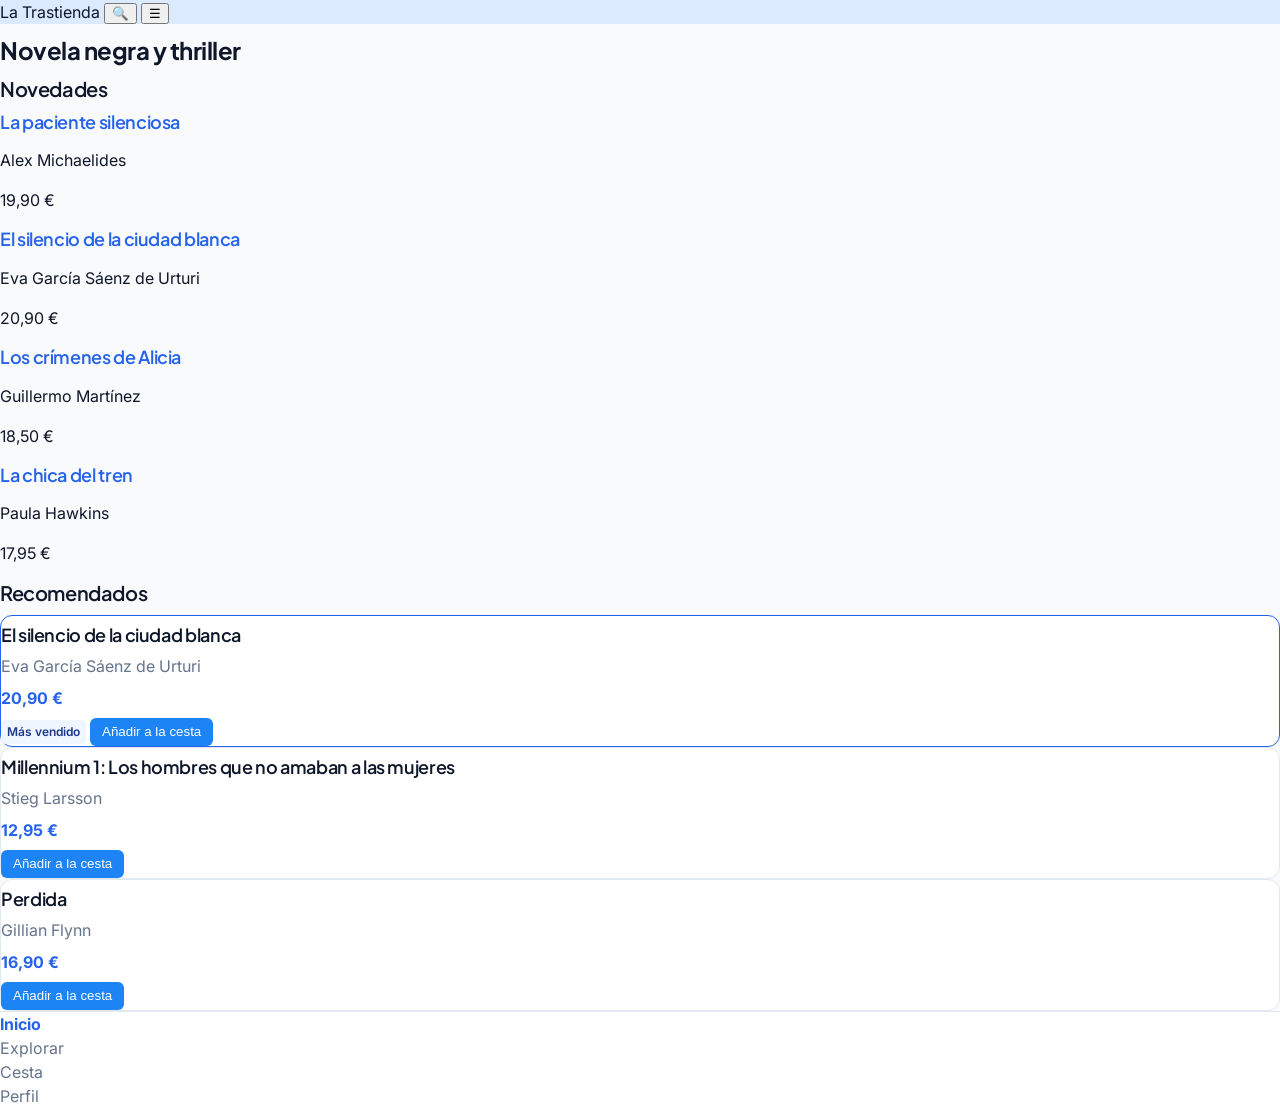
<file: trastienda-ud4/index.html>
<!DOCTYPE html>
<html lang="es">
<head>
  <meta charset="UTF-8">
  <meta name="viewport" content="width=device-width, initial-scale=1.0">
  <title>La Trastienda · Inicio</title>
  <link rel="preconnect" href="https://fonts.googleapis.com">
  <link rel="preconnect" href="https://fonts.gstatic.com" crossorigin>
  <link href="https://fonts.googleapis.com/css2?family=Inter:wght@400;500;600;700&family=Plus+Jakarta+Sans:wght@400;500;600;700&display=swap" rel="stylesheet">

  <link rel="stylesheet" href="css/estilos.css">
</head>
<body>
  <header>
    <a href="index.html">La Trastienda</a>
    <button type="button" aria-label="Buscar">🔍</button>
    <button type="button" aria-label="Abrir menú">☰</button>
  </header>

  <main>
    <h1>Novela negra y thriller</h1>

    <section>
      <h2>Novedades</h2>
      <article>
        <h3><a href="detalle.html">La paciente silenciosa</a></h3>
        <p>Alex Michaelides</p>
        <p>19,90 €</p>
      </article>
      <article>
        <h3><a href="detalle.html">El silencio de la ciudad blanca</a></h3>
        <p>Eva García Sáenz de Urturi</p>
        <p>20,90 €</p>
      </article>
      <article>
        <h3><a href="detalle.html">Los crímenes de Alicia</a></h3>
        <p>Guillermo Martínez</p>
        <p>18,50 €</p>
      </article>
      <article>
        <h3><a href="detalle.html">La chica del tren</a></h3>
        <p>Paula Hawkins</p>
        <p>17,95 €</p>
      </article>
    </section>

    <section>
  <h2>Recomendados</h2>

  <article class="card">
    <h3><a href="detalle.html">El silencio de la ciudad blanca</a></h3>
    <p>Eva García Sáenz de Urturi</p>
    <p>20,90 €</p>
    <span class="badge">Más vendido</span>
    <button type="button">Añadir a la cesta</button>
  </article>

  <article class="card">
    <h3><a href="detalle.html">Millennium 1: Los hombres que no amaban a las mujeres</a></h3>
    <p>Stieg Larsson</p>
    <p>12,95 €</p>
    <span class="badge"></span>
    <button type="button">Añadir a la cesta</button>
  </article>

  <article class="card">
    <h3><a href="detalle.html">Perdida</a></h3>
    <p>Gillian Flynn</p>
    <p>16,90 €</p>
    <button type="button">Añadir a la cesta</button>
  </article>
</section>
  </main>

  <nav aria-label="Secciones de la app">
    <ul>
      <li><a href="index.html" aria-current="page">Inicio</a></li>
      <li><a href="explorar.html">Explorar</a></li>
      <li><a href="carrito.html">Cesta</a></li>
      <li><a href="perfil.html">Perfil</a></li>
    </ul>
  </nav>
</body>
</html>
</file>
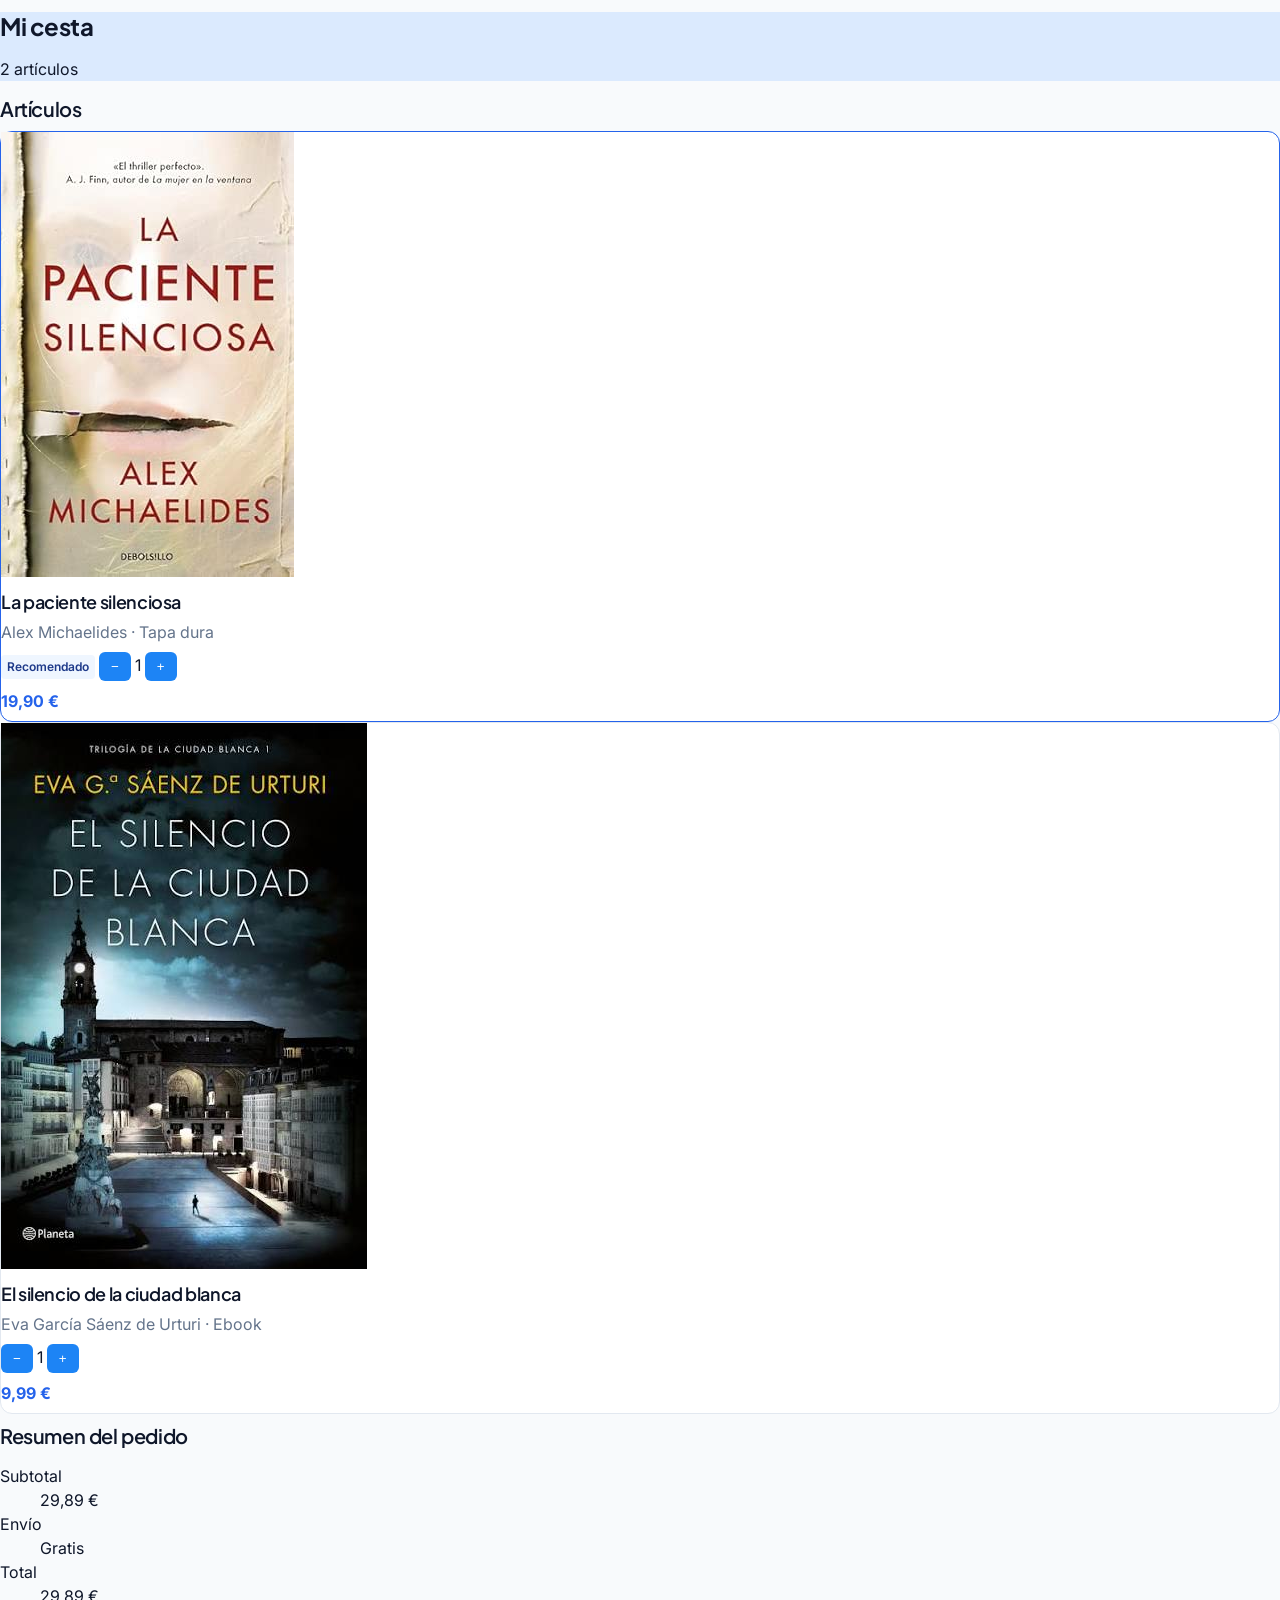
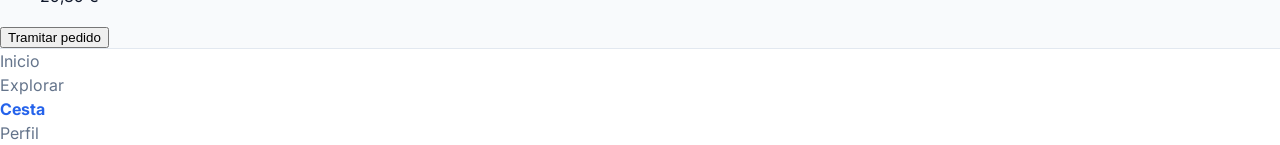
<file: trastienda-ud4/carrito.html>
<!doctype html>
<html lang="es">
  <head>
    <meta charset="UTF-8" />
    <meta name="viewport" content="width=device-width, initial-scale=1.0" />
    <title>Mi cesta · La Trastienda</title>
  <link rel="preconnect" href="https://fonts.googleapis.com">
  <link rel="preconnect" href="https://fonts.gstatic.com" crossorigin>
  <link href="https://fonts.googleapis.com/css2?family=Inter:wght@400;500;600;700&family=Plus+Jakarta+Sans:wght@400;500;600;700&display=swap" rel="stylesheet">

    <link rel="stylesheet" href="css/estilos.css" />
  </head>
  <body>
    <header>
      <h1>Mi cesta</h1>
      <p>2 artículos</p>
    </header>

    <main>
      <section>
        <h2>Artículos</h2>
        <article class="card">
          <img
            src="img/pacienteSilenciosa.jpg"
            alt="Portada de La paciente silenciosa"
          />
          <h3>La paciente silenciosa</h3>
          <p>Alex Michaelides · Tapa dura</p>
          <span class="badge">Recomendado</span>
          <button
            type="button"
            aria-label="Quitar un ejemplar de La paciente silenciosa"
          >
            −
          </button>
          <span>1</span>
          <button
            type="button"
            aria-label="Añadir un ejemplar de La paciente silenciosa"
          >
            +
          </button>
          <p>19,90 €</p>
        </article>
        <article class="card">
          <img
            src="img/elSilencioDeLaCiudadBlanca.jpg"
            alt="Portada de El silencio de la ciudad blanca"
          />
          <h3>El silencio de la ciudad blanca</h3>
          <p>Eva García Sáenz de Urturi · Ebook</p>
          <span class="badge"></span>
          <button
            type="button"
            aria-label="Quitar un ejemplar de El silencio de la ciudad blanca"
          >
            −
          </button>
          <span>1</span>
          <button
            type="button"
            aria-label="Añadir un ejemplar de El silencio de la ciudad blanca"
          >
            +
          </button>
          <p>9,99 €</p>
        </article>
      </section>

      <section>
        <h2>Resumen del pedido</h2>
        <dl>
          <div>
            <dt>Subtotal</dt>
            <dd>29,89 €</dd>
          </div>
          <div>
            <dt>Envío</dt>
            <dd>Gratis</dd>
          </div>
          <div>
            <dt>Total</dt>
            <dd>29,89 €</dd>
          </div>
        </dl>
        <button type="button">Tramitar pedido</button>
      </section>
    </main>

    <nav aria-label="Secciones de la app">
      <ul>
        <li><a href="index.html">Inicio</a></li>
        <li><a href="explorar.html">Explorar</a></li>
        <li><a href="carrito.html" aria-current="page">Cesta</a></li>
        <li><a href="perfil.html">Perfil</a></li>
      </ul>
    </nav>
  </body>
</html>
</file>
<file: trastienda-ud4/css/estilos.css>
/* UD4 · Cascada, especificidad, herencia, variables, color moderno y nesting
   Orden de prioridad: utilities > components > base.
*/
@layer base, components, utilities;

/* 1. TOKENS DE DISEÑO: escalas de color y variables semánticas */
:root {
  /* Escala primaria */
  --color-primary-50: #eff6ff;
  --color-primary-100: #dbeafe;
  --color-primary-200: #bfdbfe;
  --color-primary-300: #93c5fd;
  --color-primary-400: #60a5fa;
  --color-primary-500: #2563eb;
  --color-primary-600: #1d4ed8;
  --color-primary-700: #1d40af;
  --color-primary-800: #1e3a8a;
  --color-primary-900: #172554;

  /* Escala neutra */
  --color-neutral-50: #f8fafc;
  --color-neutral-100: #f1f5f9;
  --color-neutral-200: #e2e8f0;
  --color-neutral-300: #cbd5e1;
  --color-neutral-400: #94a3b8;
  --color-neutral-500: #64748b;
  --color-neutral-600: #475569;
  --color-neutral-700: #334155;
  --color-neutral-800: #1e293b;
  --color-neutral-900: #0f172a;

  /* Tokens semánticos */
  --bg-page: var(--color-neutral-50);
  --bg-card: #ffffff;
  --text-main: var(--color-neutral-900);
  --text-muted: var(--color-neutral-500);
  --border-subtle: var(--color-neutral-200);
  --brand: var(--color-primary-500);
  --brand-hover: var(--color-primary-600);

  /* Color moderno OKLCH para badges y elementos destacados */
  --color-accent-oklch: oklch(0.62 0.19 255);
  --color-accent-hover: oklch(0.54 0.19 255);

  --radius-card: 0.75rem;
  --radius-badge: 0.25rem;

  /* Tipografía: familias y escala de Figma */
  --font-body: 'Inter', system-ui, sans-serif;
  --font-display: 'Plus Jakarta Sans', system-ui, sans-serif;
  --text-xs: 0.75rem;    /* Caption: 12 px */
  --text-sm: 0.875rem;   /* Body Small: 14 px */
  --text-base: 1rem;     /* Body: 16 px */
  --text-lg: 1.125rem;   /* H3: 18 px */
  --text-xl: 1.25rem;    /* H2: 20 px */
  --text-2xl: 1.5rem;    /* H1: 24 px */
  --text-3xl: 1.875rem;  /* Display: 30 px */
}

/* 2. Estilos base y propiedades heredables */
@layer base {
  body {
    margin: 0;
    font-family: var(--font-body);
    font-size: var(--text-base);
    font-weight: 400;
    color: var(--text-main);
    background-color: var(--bg-page);
    line-height: 1.5;
  }

  h1, h2, h3 {
    font-family: var(--font-display);
    line-height: 1.2;
    letter-spacing: -0.02em;
    text-wrap: balance;
  }

  h1 { font-size: var(--text-2xl); font-weight: 700; }
  h2 { font-size: var(--text-xl); font-weight: 600; }
  h3 { font-size: var(--text-lg); font-weight: 600; }

  p {
    max-width: 65ch;
  }

  /* Fallback para navegadores sin soporte de dvh. */
  main {
    min-height: 100vh;
    min-height: 100dvh;
  }

  header {
    background-color: var(--color-primary-100);
  }

  header a {
    color: inherit;
    text-decoration: none;
  }

  a {
    color: var(--brand);
    text-decoration: none;
  }

  :where(h1, h2, h3) {
    margin-block: 0.5em;
  }

  nav ul {
    list-style: none;
    padding: 0;
  }
}

/* 3. Componentes: cascada, especificidad y anidamiento nativo */
@layer components {
  nav {
    background-color: var(--bg-card);
    border-top: 1px solid var(--border-subtle);

    ul {
      list-style: none;
      padding: 0;
      margin: 0;
    }

    a {
      color: var(--text-muted);
      text-decoration: none;

      &[aria-current="page"] {
        color: var(--brand);
        font-weight: 700;
      }

      &:hover {
        color: var(--text-main);
      }

      &:focus-visible {
        outline: 2px solid var(--brand);
        outline-offset: 2px;
      }
    }
  }

  h2 + .card {
    border-top: 2px solid var(--brand);
  }

  article.card {
    background-color: var(--bg-card);
    border: 1px solid var(--border-subtle);
    border-radius: var(--radius-card);

    &:hover {
      border-color: var(--brand);
    }

    h3 {
      color: var(--text-main);
      font-size: var(--text-lg);

      a {
        color: inherit;
        text-decoration: none;
      }
    }

    /* Autor y descripción */
    p {
      color: var(--text-muted);
      margin-block: 0.5rem;
    }

    /* Precio: el último párrafo de la tarjeta */
    p:last-of-type {
      color: var(--brand);
      font-weight: 700;
    }

    .badge {
      display: inline-block;
      background-color: var(--color-primary-50);
      color: var(--color-primary-800);
      padding: 0.25em 0.5em;
      border-radius: var(--radius-badge);
      font-size: var(--text-xs);
      font-weight: 600;

      &:empty {
        display: none;
      }
    }

    /* Botones de acción de la tarjeta */
    button {
      background-color: var(--color-accent-oklch);
      color: white;
      border: 0;
      border-radius: 0.375rem;
      padding: 0.5em 0.9em;
      cursor: pointer;

      &:hover {
        background-color: var(--color-accent-hover);
      }

      &:focus-visible {
        outline: 2px solid var(--brand);
        outline-offset: 2px;
      }
    }

    img {
      max-width: 100%;
      height: auto;
    }
  }

  /* :has() selecciona tarjetas que contienen una etiqueta con contenido. */
  article:has(.badge:not(:empty)) {
    border-color: var(--brand);
  }

  button[aria-label] {
    cursor: pointer;
  }

  /* :is() toma la especificidad de su argumento más específico. */
  .card :is(h2, h3, p) {
    margin-block: 0.5rem;
  }
}

/* 4. Capa reservada para utilidades.
   Las reglas de esta capa prevalecen sobre components y base. */
@layer utilities {
  /* Escala tipográfica reutilizable: 7 estilos de Figma */
  .text-display { font-size: var(--text-3xl); font-weight: 700; line-height: 1.2; }
  .text-h1 { font-size: var(--text-2xl); font-weight: 700; line-height: 1.25; }
  .text-h2 { font-size: var(--text-xl); font-weight: 600; line-height: 1.3; }
  .text-h3 { font-size: var(--text-lg); font-weight: 600; line-height: 1.35; }
  .text-body { font-size: var(--text-base); font-weight: 400; line-height: 1.5; }
  .text-body-small { font-size: var(--text-sm); font-weight: 400; line-height: 1.4; }
  .text-caption { font-size: var(--text-xs); font-weight: 500; line-height: 1.3; }
}
</file>
